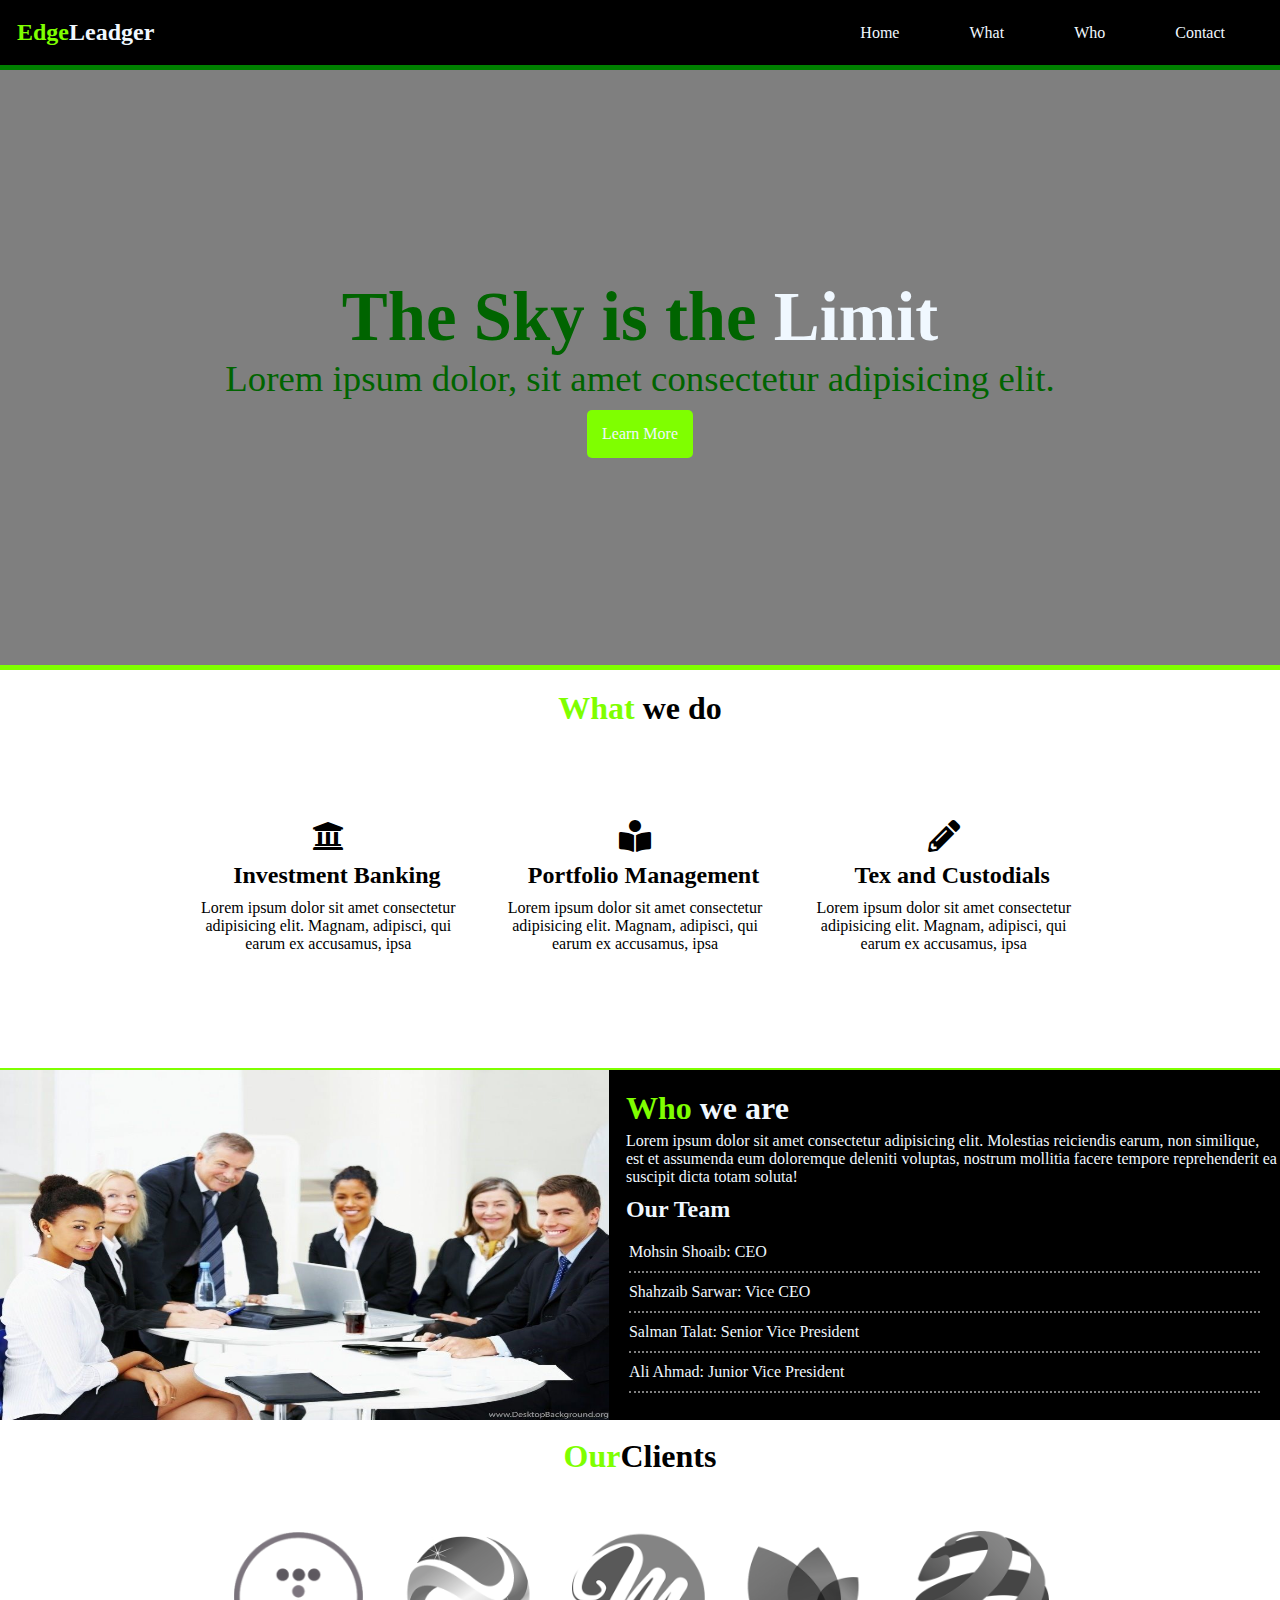
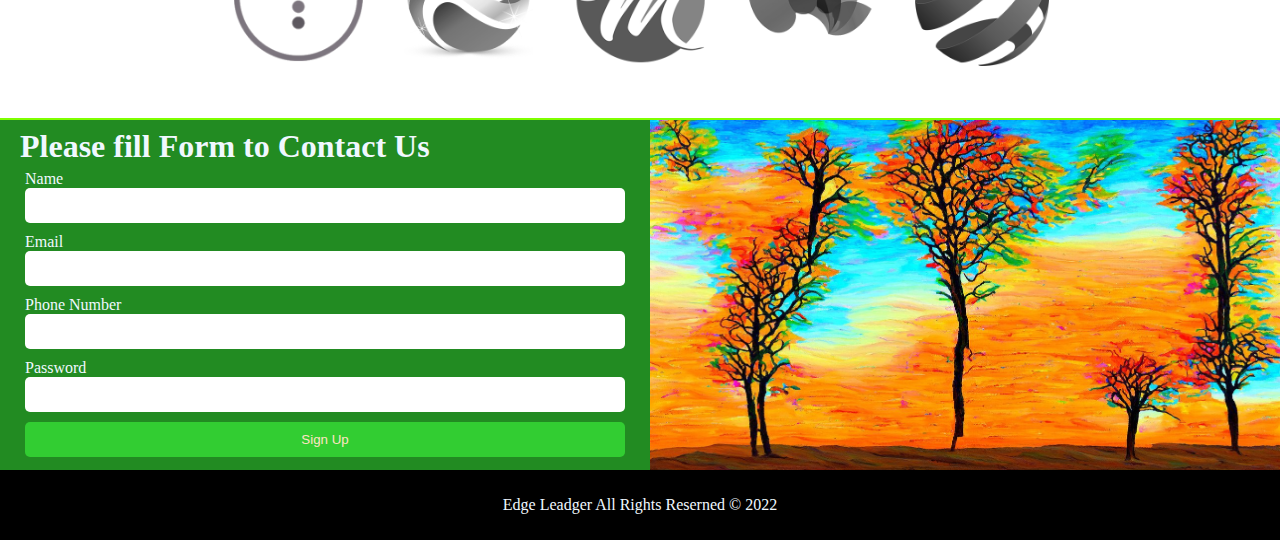
<file: Flexbox/index.html>
<!DOCTYPE html>
<html lang="en">
<head>
    <meta charset="UTF-8">
    <meta http-equiv="X-UA-Compatible" content="IE=edge">
    <meta name="viewport" content="width=device-width, initial-scale=1.0">
    <title>Document</title>
    <link rel="stylesheet" href="https://pro.fontawesome.com/releases/v5.10.0/css/all.css">
    <link rel="stylesheet" href="./CSS/style.css">

</head>
<body>
    <!-- Header -->
    <nav class="navigation">
        <h2><span class="span1">Edge</span>Leadger</h2>
        <ul class="items">
            <li><a href="#">Home</a></li>
            <li><a href="#">What</a></li>
            <li><a href="#">Who</a></li>
            <li><a href="#">Contact</a></li>
        </ul>
    </nav>
<!-- Section 1 -->
    <section>
        <div class="Home">
            <div class="flex1">
                <h1 class="heading1">The Sky is the <span class="span2">Limit</span></h1>
                <p class="para1">Lorem ipsum dolor, sit amet consectetur adipisicing elit.</p>
                <a class="reference1" href="#">Learn More</a>
            </div>
        </div>
    </section>
    
    <!-- Section2 -->
    <section>
        <div class="div-tag2">
            <h1><span class="span1">What</span> we do</h1>
            <div class="heading2">
                <div class="first"><i class="fas fa-university fa-2x"></i>
                    <h2>Investment Banking</h2>
                    <p>Lorem ipsum dolor sit amet consectetur adipisicing elit. Magnam, adipisci, qui earum ex accusamus, ipsa</p>
                </div>
                <div class="second"><i class="fas fa-book-reader fa-2x"></i>
                    <h2>Portfolio Management</h2>
                    <p>Lorem ipsum dolor sit amet consectetur adipisicing elit. Magnam, adipisci, qui earum ex accusamus, ipsa</p>
                </div>
                <div class="third"><i class="fas fa-pencil-alt fa-2x"></i>
                    <h2>Tex and Custodials</h2>
                    <p>Lorem ipsum dolor sit amet consectetur adipisicing elit. Magnam, adipisci, qui earum ex accusamus, ipsa</p>
                </div>
            </div>
        </div>
    </section>
    
    <!-- Section 3 -->
    <section>
        <div class="conjunction">
            <img src="./icons/6029992.jpg" alt="pic" class="pic-ture">
            <div class="heading4">
                <h1 class="span6"><span class="span1">Who</span> we are</h1>
                <p class="para2">Lorem ipsum dolor sit amet consectetur adipisicing elit. Molestias reiciendis earum, 
                non similique, est et assumenda eum doloremque deleniti voluptas, nostrum mollitia
                facere tempore reprehenderit ea suscipit dicta totam soluta!</p>
                <h2>Our Team</h2>
                <ul class="second-list">
                    <li>Mohsin Shoaib: CEO</li>
                    <li>Shahzaib Sarwar: Vice CEO</li>
                    <li>Salman Talat: Senior Vice President</li>
                    <li>Ali Ahmad: Junior Vice President</li>
                </ul>
            </div>
        </div>
    </section>
    
    <!-- Section 4 -->
    <section>
        <div class="similique">
            <h1><span class="span1">Our</span>Clients</h1>
            <div class="sapiente">
                <div class="initialization1">
                    <img src="./icons/logo1.png" alt="logo" />
                </div>
                <div class="initialization2">
                    <img src="./icons/logo2.png" alt="logo" />
                </div>
                <div class="initialization3">
                    <img src="./icons/logo3.png" alt="logo" />
                </div>
                <div class="initialization4">
                    <img src="./icons/logo4.png" alt="pic">
                </div>
                <div class="initialization5">
                    <img src="./icons/logo5.png" alt="logo" />
                </div>
            </div>
        </div>
    </section> 

    <!-- Section 5 -->
    <section class="first-sec">
        <div class="span34">
            <foam>
                <h1>Please fill Form to Contact Us</h1>
                <div class="foam-start">
                    <label for="Name">Name</label>
                    <input type="text" name="Name" class="form-blocks">
                </div>
                <div class="foam-start">
                    <label for="Email" class="snap8"> Email </label>
                    <input type="text" name="Email" class="form-blocks">
                </div>
                <div class="foam-start">
                    <label for="Phone Number">Phone Number</label>
                    <input type="number" name="Phone Number" class="form-blocks">
                </div>
                <div class="foam-start">
                    <label for="Password">Password</label>
                    <input type="number" name="Password" class="form-blocks">
                </div>
                <div class="foam-start">
                    <button type="button" class="button1">Sign Up</button>
                </div>
            </foam>
        </div>
        <img src="./icons/teaser.jpg" alt="" class="end-of-pic">
    
    </section>
    
    <!-- footer -->
    <footer>
        <div  class="div-tag8">
            <span>Edge Leadger All Rights Reserned &copy 2022</span>
        </div>
    </footer>
</body>
</html>
</file>
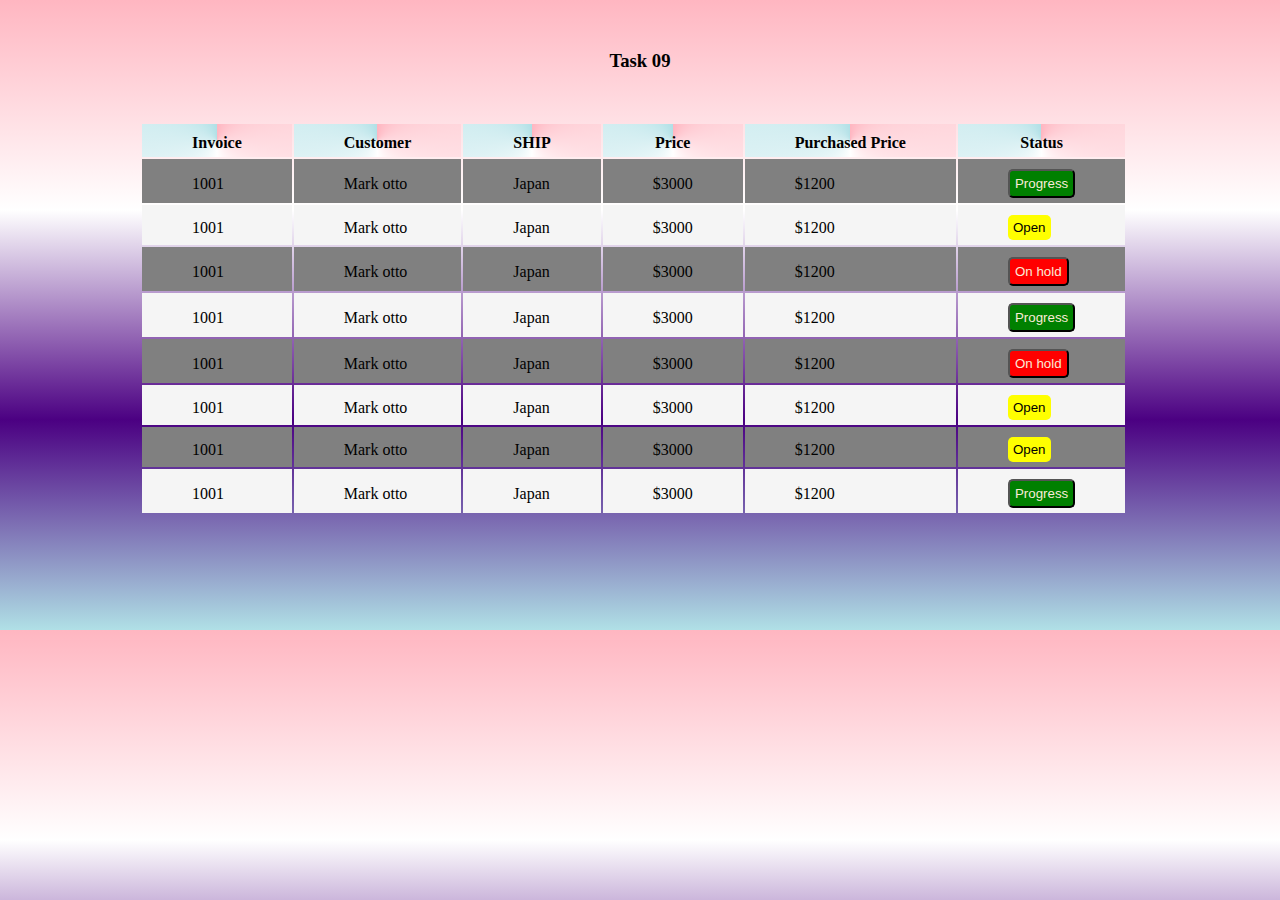
<file: Web/Task 1/index.html>
<!DOCTYPE html>
<html lang="en">
<head>
    <meta charset="UTF-8">
    <meta http-equiv="X-UA-Compatible" content="IE=edge">
    <meta name="viewport" content="width=device-width, initial-scale=1.0">
    <title>Document</title>
    <link rel="stylesheet" href="style1.css">
</head>
<body>
    <h3>Task 09</h3>
    <div class="container">
    <table  >
        
        <theader class="theader" aria-colspan="3">
            <tr class="class1">
                <th >Invoice</th>
                <th >Customer</th>
                <th >SHIP</th>
                <th >Price</th>
                <th >Purchased Price</th>
                <th >Status</th>
            </tr>
        </theader>
        <tbody>
            <tr class="class2" >
                <td>1001</td>
                <td>Mark otto</td>
                <td>Japan</td>
                <td>$3000</td>
                <td>$1200</td>
                <td><button class="progress">Progress</button></td>
            </tr>
            <tr class="class1">
                <td>1001</td>
                <td>Mark otto</td>
                <td>Japan</td>
                <td>$3000</td>
                <td>$1200</td>
                <td><button class="open">Open</button></td>
            </tr>
            <tr class="class2">
                <td>1001</td>
                <td>Mark otto</td>
                <td>Japan</td>
                <td>$3000</td>
                <td>$1200</td>
                <td><button class="onhold">On hold</button></td>
            </tr>
            <tr class="class1">
                <td>1001</td>
                <td>Mark otto</td>
                <td>Japan</td>
                <td>$3000</td>
                <td>$1200</td>
                <td><button class="progress">Progress</button></td>
            </tr>
            <tr class="class2">
                <td>1001</td>
                <td>Mark otto</td>
                <td>Japan</td>
                <td>$3000</td>
                <td>$1200</td>
                <td><button  class="onhold">On hold</button></td>
            </tr>
            <tr class="class1">
                <td>1001</td>
                <td>Mark otto</td>
                <td>Japan</td>
                <td>$3000</td>
                <td>$1200</td>
                <td><button class="open">Open</button></td>
            </tr>
            <tr class="class2">
                <td>1001</td>
                <td>Mark otto</td>
                <td>Japan</td>
                <td>$3000</td>
                <td>$1200</td>
                <td><button class="open">Open</button></td></div>
            </tr>
            <tr class="class1">
                <td>1001</td>
                <td>Mark otto</td>
                <td>Japan</td>
                <td>$3000</td>
                <td>$1200</td>
                <td><button class="progress">Progress</button></td>
            </tr>
        </tbody>
 
    </table>
</div>
</body>
</html>
</file>
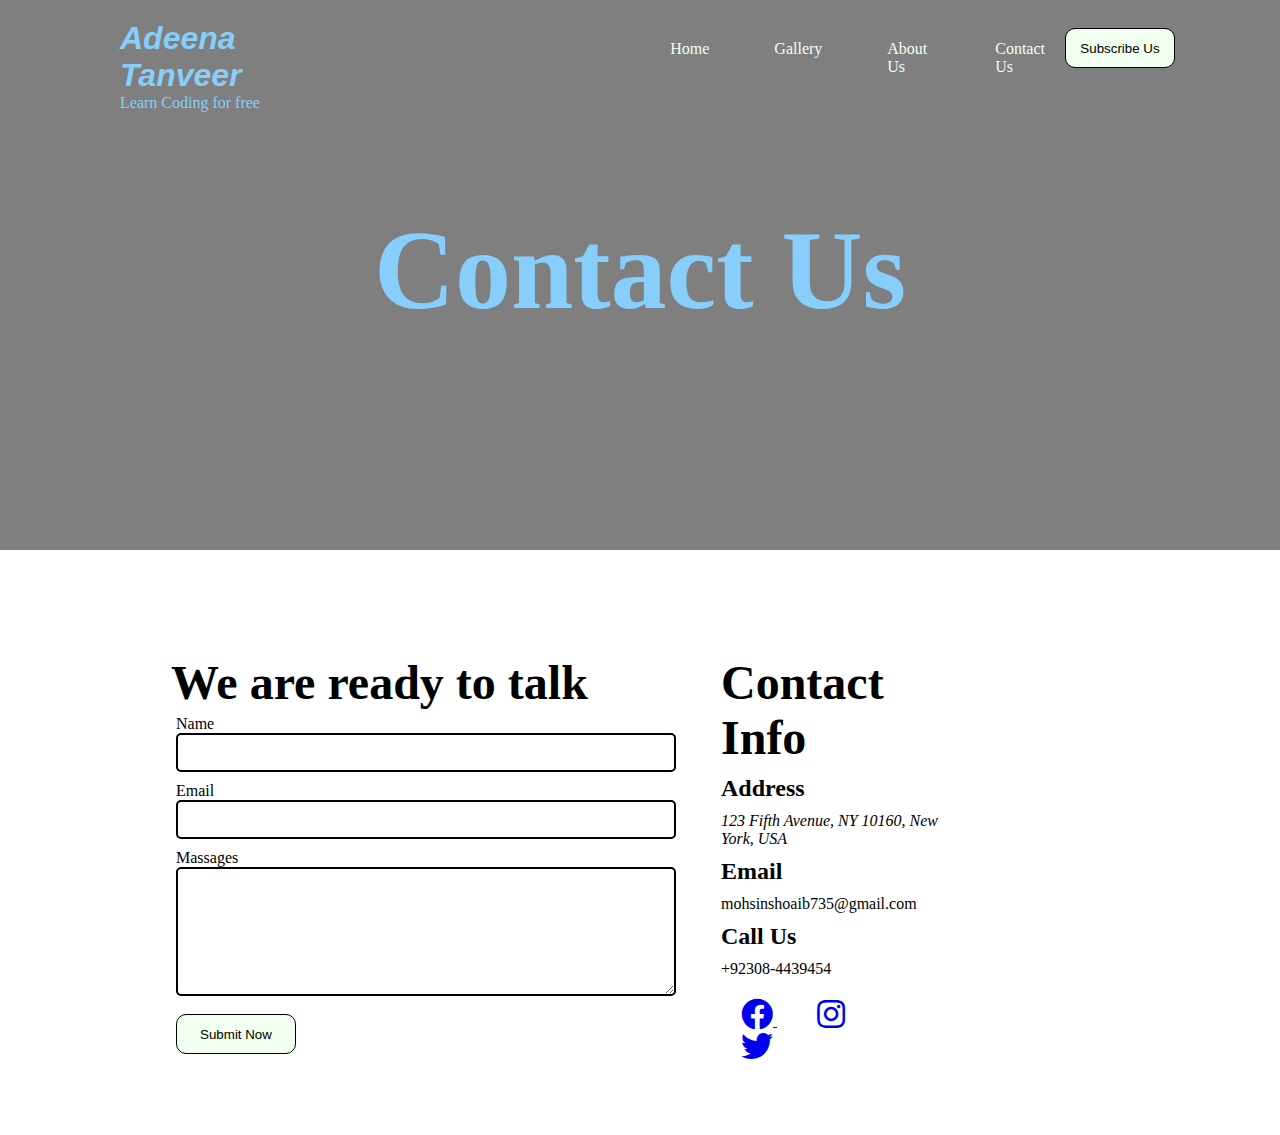
<file: Flexbox/contact.html>
<!DOCTYPE html>
<html lang="en">
<head>
    <meta charset="UTF-8">
    <meta http-equiv="X-UA-Compatible" content="IE=edge">
    <meta name="viewport" content="width=device-width, initial-scale=1.0">
    <title>Document</title>
    <link rel="stylesheet" href="./CSS/contact.css">
    <link rel="stylesheet" href="https://pro.fontawesome.com/releases/v5.10.0/css/all.css">
</head>
<body>
    <!-- Header -->
    <div class="html">
        <div class="top">
            <header>
                <nav class="header">
                    <div class="container2">
                        <h1 class="head1">Adeena Tanveer</h1>
                        <p>Learn Coding for free</p>
                    </div>
                    <ul>
                        <li><a href="site.html">Home</a></li>
                        <li><a href="page.html">Gallery</a></li>
                        <li><a href="site.html">About Us</a></li>
                        <li><a href="#">Contact Us</a></li>
                    </ul>
                    <button type="button" class="button1">Subscribe Us</button>
                </nav>
            </header>

            <!-- Section1 -->
            <section>
                <div class="head2">
                    <h1>Contact Us</h1>
                </div>
            </section>
        </div>
    </div>
    <!-- Section2 -->
    <div class="reader">
        <foam>
            <div class="writer">
                <h1>We are ready to talk</h1>
                <div class="foam-start">
                    <label for="Name">Name</label>
                    <input type="text" name="Name" class="form-blocks">
                </div>
                <div class="foam-start">
                    <label for="Email"> Email </label>
                    <input type="text" name="Email" class="form-blocks">
                </div>
                <div class="foam-start">
                    <label for="Massages">Massages</label>
                    <textarea name="message" class="form-blocks" rows="7" cols="50" ></textarea>
                </div>
                <div class="foam-start">
                    <button type="button" class="button1">Submit Now </button>
                </div>
            </div>
        </foam> 
        <div class="reader2">
            <h1>Contact Info</h1>
            <h2>Address</h2>
            <address> 123 Fifth Avenue, NY 10160, New York, USA</address>
            <h2>Email</h2>
            <p>mohsinshoaib735@gmail.com</p>
            <h2>Call Us</h2>
            <p class="para">+92308-4439454</p>
            
            <a href="https://facebook.com" class="nav-link d-inline">
                <i class="fab fa-facebook fa-2x"></i>
            </a>
            <a href="https://instagram.com" class="nav-link d-inline">
                <i class="fab fa-instagram fa-2x"></i>
            </a>
            <a href="https://twitter.com" class="nav-link d-inline">
                <i class="fab fa-twitter fa-2x"></i>
            </a>
        </div>
    </div>
</body>
</html>
</file>
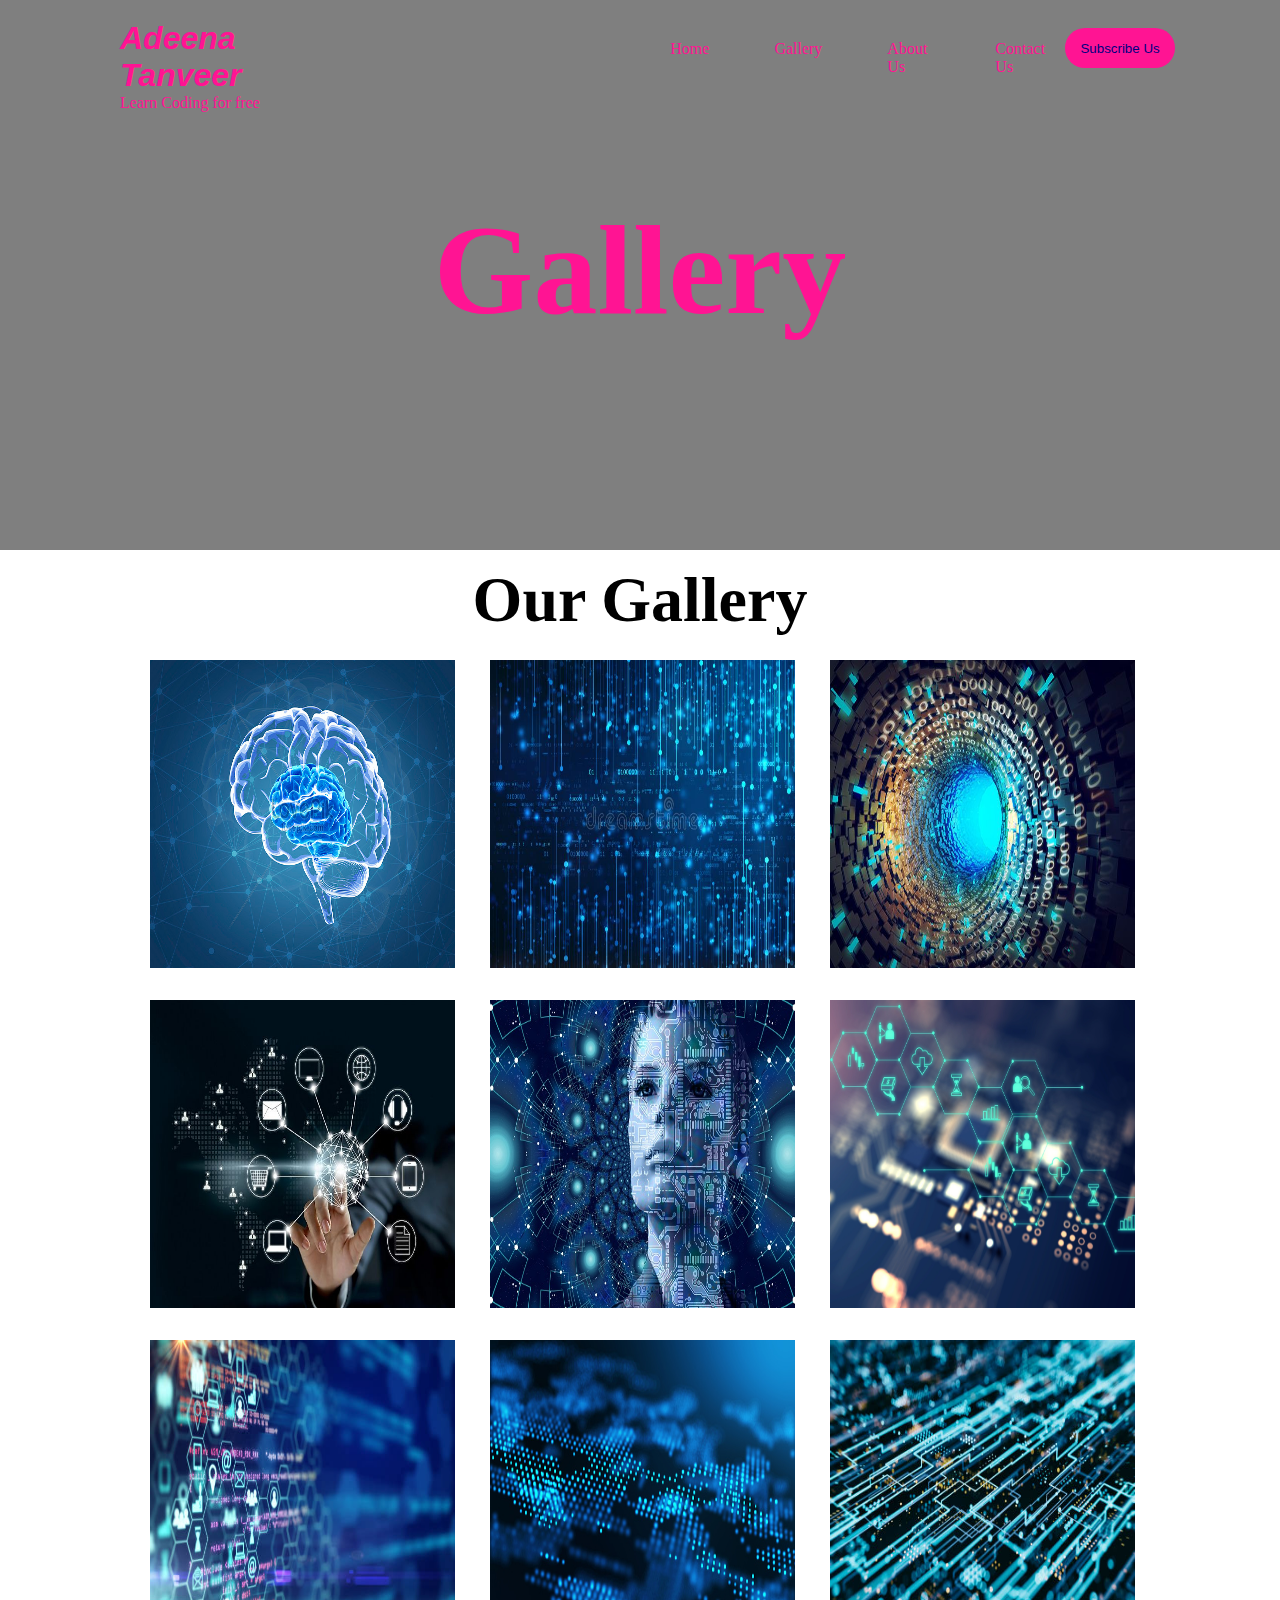
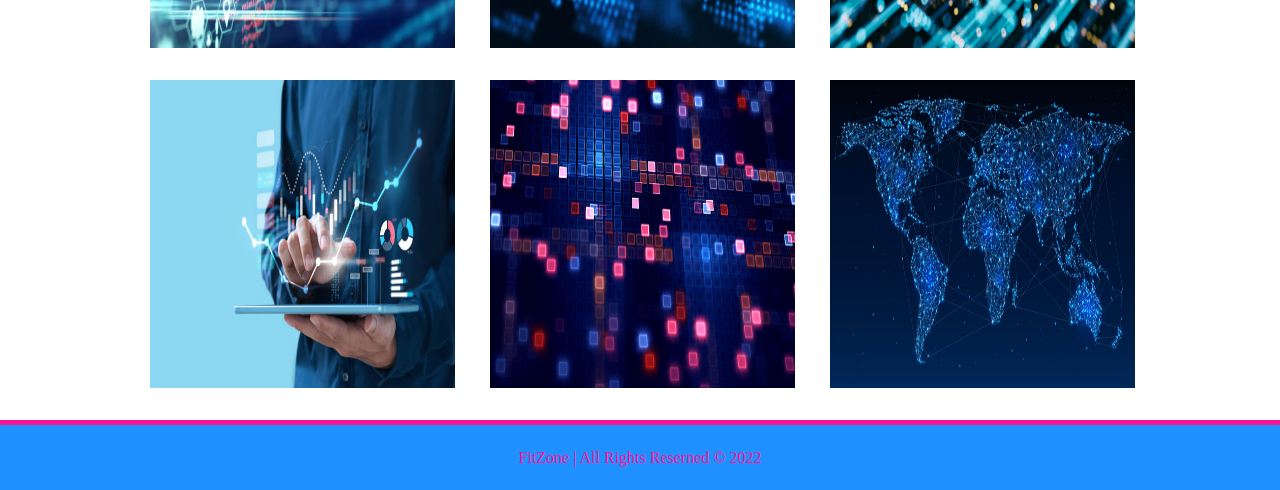
<file: Flexbox/page.html>
<!DOCTYPE html>
<html lang="en">
<head>
    <meta charset="UTF-8">
    <meta http-equiv="X-UA-Compatible" content="IE=edge">
    <meta name="viewport" content="width=device-width, initial-scale=1.0">
    <title>Document</title>
    <link rel="stylesheet" href="CSS/page.css">
</head>
<body>
    <div class="html">
        <div class="top">
            <header>
                <nav class="header">
                    <div class="container2">
                        <h1 class="head1">Adeena Tanveer</h1>
                        <p>Learn Coding for free</p>
                    </div>
                    <ul>
                        <li><a href="site.html">Home</a></li>
                        <li><a href="#">Gallery</a></li>
                        <li><a href="site.html">About Us</a></li>
                        <li><a href="contact.html">Contact Us</a></li>
                    </ul>
                    <button type="button" class="button1">Subscribe Us</button>
                </nav>
            </header>
            <section>
                <div class="head2">
                    <h1>Gallery</h1>
                </div>
            </section>
        </div>
    </div> 
    
    <section>
        <div class="head">
            <h1>Our Gallery</h1>
        </div>
        <div class="image1">   
            <img  class="span1" src="./icons/0594.jpg_wh860.jpg" alt="">
            <img class="span1" src="./icons/binary-code-background-digital-abstract-technology-cyber-122478205.jpg" alt="">
            <img class="span1" src="./icons/Codes-Spiral-Drain.jpg.optimal.jpg" alt="">
        </div>
        <div class="image1">
            <img  class="span1" src="./icons/digital-revolution.jpg" alt="">
            <img  class="span1" src="./icons/Digital-woman-cropped_tcm18-38773.jpg" alt="">
            <img  class="span1" src="./icons/DoTE8mgwUuSHsklvju8jCChWbbsD5bmXiGfQ2nCuyYw.jpeg" alt="">
        </div>   
        <div class="image1">
            <img  class="span1" src="./icons/innovation-and-science-concept-picture-id1177116437" alt="">
            <img  class="span1" src="./icons/istockphoto-1204127705-170667a.jpg" alt="">
            <img  class="span1" src="./icons/istockphoto-1212064060-612x612.jpg" alt="">
        </div>    
        <div class="image1">
            <img  class="span1" src="./icons/istockphoto-1311598658-612x612.jpg" alt="">
            <img  class="span1" src="./icons/istockphoto-1394062991-170667a.jpg" alt="">
            <img  class="span1" src="./icons/thumbnail-56461.jpg" alt="">
        </div>
    </section>
    
    <footer>
        <div  class="div-tag8">
            <span>FitZone | All Rights Reserned &copy 2022</span>
        </div>
    </footer>
    
</body>
</html>
</file>
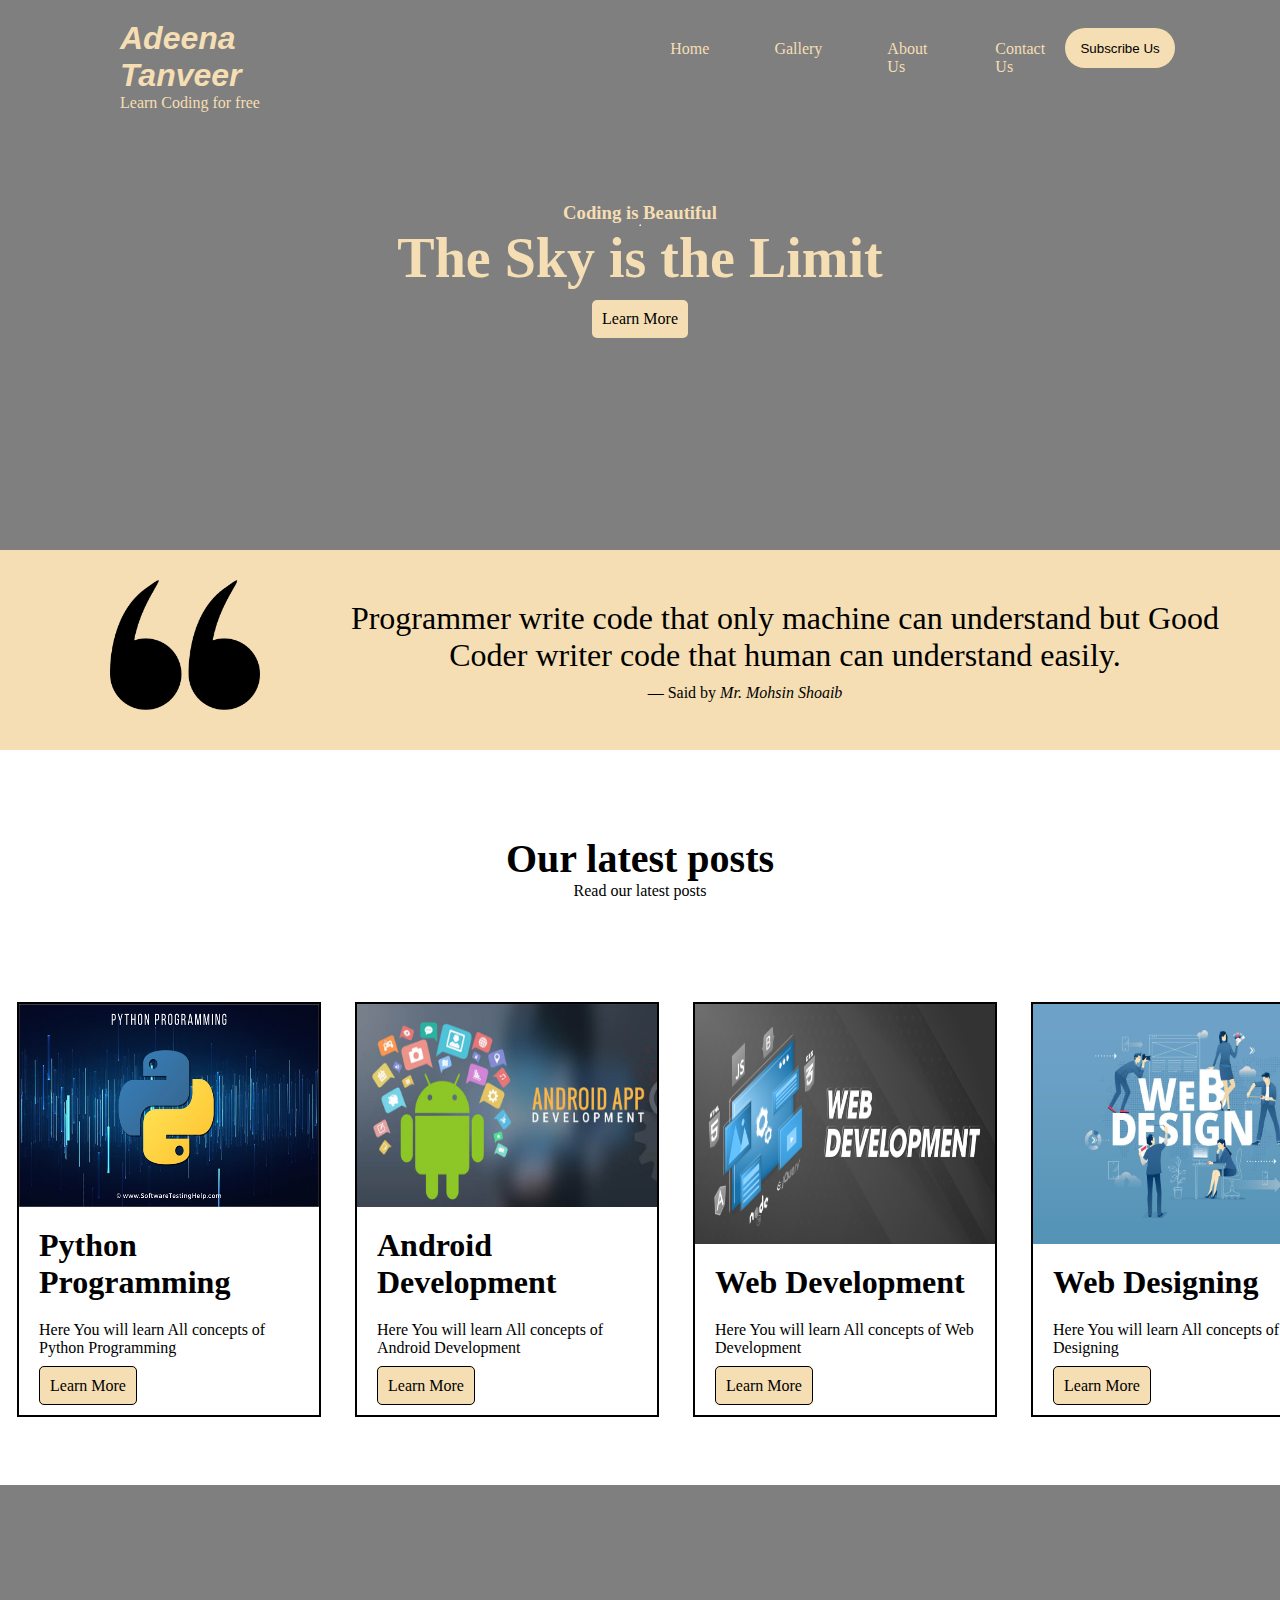
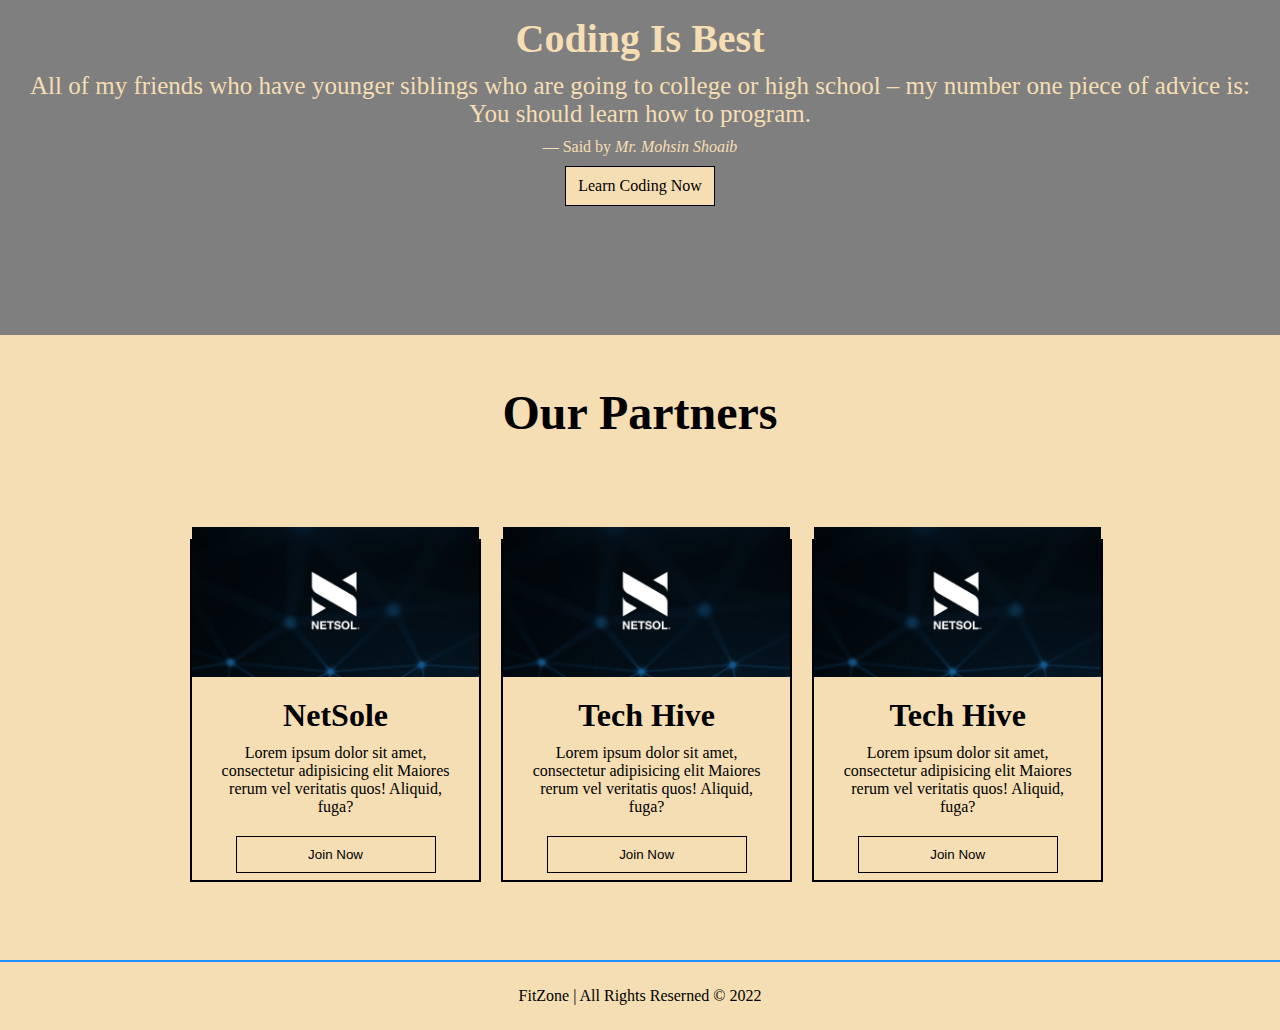
<file: Flexbox/site.html>
<!DOCTYPE html>
<html lang="en">
<head>
    <meta charset="UTF-8">
    <meta http-equiv="X-UA-Compatible" content="IE=edge">
    <meta name="viewport" content="width=device-width, initial-scale=1.0">
    <title>Document</title>
    <link rel="stylesheet" href="https://www.flaticon.com/free-icons/quote" >
    <link rel="stylesheet" href="./CSS/site.css">
</head>
<body>
    <div class="html">
        <div class="top">
            <header>
                <nav class="header">
                    <div class="container2">
                        <h1 class="head1">Adeena Tanveer</h1>
                        <p>Learn Coding for free</p>
                    </div>
                    <ul>
                        <li><a href="#">Home</a></li>
                        <li><a href="page.html">Gallery</a></li>
                        <li><a href="site.html">About Us</a></li>
                        <li><a href="contact.html">Contact Us</a></li>
                    </ul>
                    <button type="button" class="button1">Subscribe Us</button>
                </nav>
            </header>
            <section>
                <div class="head2">
                    <h3>Coding is Beautiful</h3><hr>
                    <h1>The Sky is the Limit</h1>
                    <a href="#">Learn More</a>
                </div>
            </section>
        </div>
    </div> 
    
    <section>
        <div class="quotation">
            <img src="./icons/left-quotes-sign.png" alt="">
            <div class="extra-div">
                <blockquote>Programmer write code that only machine can understand but Good Coder writer code that human can understand easily.</blockquote>
                <p> Said by <span class="ita">Mr. Mohsin Shoaib</span> </p>
            </div>
        </div>
    </section>
    <section>
        <div class="posts">
            <h1>Our latest posts</h1>
            <p>Read our latest posts</p>
        </div>
        <div class="row">
            <div class="post1">
                <img src="./icons/Python-Programming.png" alt="">
                <div class="content">
                    <h1>Python Programming</h1>
                    <p>Here You will learn All concepts of Python Programming</p>
                    <a href="#">Learn More</a>
                </div>
            </div>
            <div class="post1">
                <img src="icons/Android-app-development.jpg" alt="">
                <div class="content">
                    <h1>Android Development</h1>
                    <p>Here You will learn All concepts of Android Development</p>
                    <a href="#">Learn More</a>
                </div>
            </div>
            <div class="post1">
                <img src="./icons/web-development-image.png" alt="">
                <div class="content">
                    <h1>Web Development</h1>
                    <p>Here You will learn All concepts of Web Development</p>
                    <a href="#">Learn More</a>
                </div>
            </div>
            <div class="post1">
                <img src="./icons/web-design-hero-banner-cover-.jpg" alt="">
                <div class="content">
                    <h1>Web Designing</h1>
                    <p>Here You will learn All concepts of Web Designing </p>
                    <a href="#">Learn More</a>
                </div>
            </div>
        </div>
    </section>
    
    <section>
        <div class="span1">
            <div class="top">
                <div class="end">
                    <div class="initial">
                        <h1>Coding Is Best</h1>
                        <blockquote>All of my friends who have younger siblings who are going
                        to college or high school – my number one piece of advice is:
                        You should learn how to program.</blockquote>
                        <p>Said by <span class="ita">Mr. Mohsin Shoaib</span> </p>
                        <a href="#">Learn Coding Now </a>
                    </div>
                </div>
                <div class="navigation">
                    <h1>Our Partners</h1>
                </div>
                <div class="container5">
                    <div class="content2">
                        <img src="./icons/social_image_resized.jpg" alt="">
                        <div class="part"> 
                            <h1>NetSole</h1>
                            <p>Lorem ipsum dolor sit amet, consectetur adipisicing elit
                            Maiores rerum vel veritatis quos! Aliquid, fuga? </p>
                            <button type="button" class="button2">Join Now</button></div>
                        </div>
                        <div class="content2">
                            <img src="./icons/social_image_resized.jpg" alt="">
                            <div class="part">
                                <h1>Tech Hive</h1>
                                <p> Lorem ipsum dolor sit amet, consectetur adipisicing elit
                                Maiores rerum vel veritatis quos! Aliquid, fuga?</p>
                                <button type="button" class="button2">Join Now</button></div>
                            </div>
                            <div class="content2">
                                <img src="./icons/social_image_resized.jpg" alt="">
                                <div class="part">
                                    <h1>Tech Hive</h1>
                                    <p>Lorem ipsum dolor sit amet, consectetur adipisicing elit
                                    Maiores rerum vel veritatis quos! Aliquid, fuga? </p>
                                    <button type="button" class="button2">Join Now</button></div>
                                </div>
                            </div>
                        </div>
                    </div> 
                </div>
            </div>
        </div>
    </section>

    <footer>
        <div  class="div-tag8">
            <span>FitZone | All Rights Reserned &copy 2022</span>
        </div>
    </footer>
    

    
    
</body>
</html>
</file>
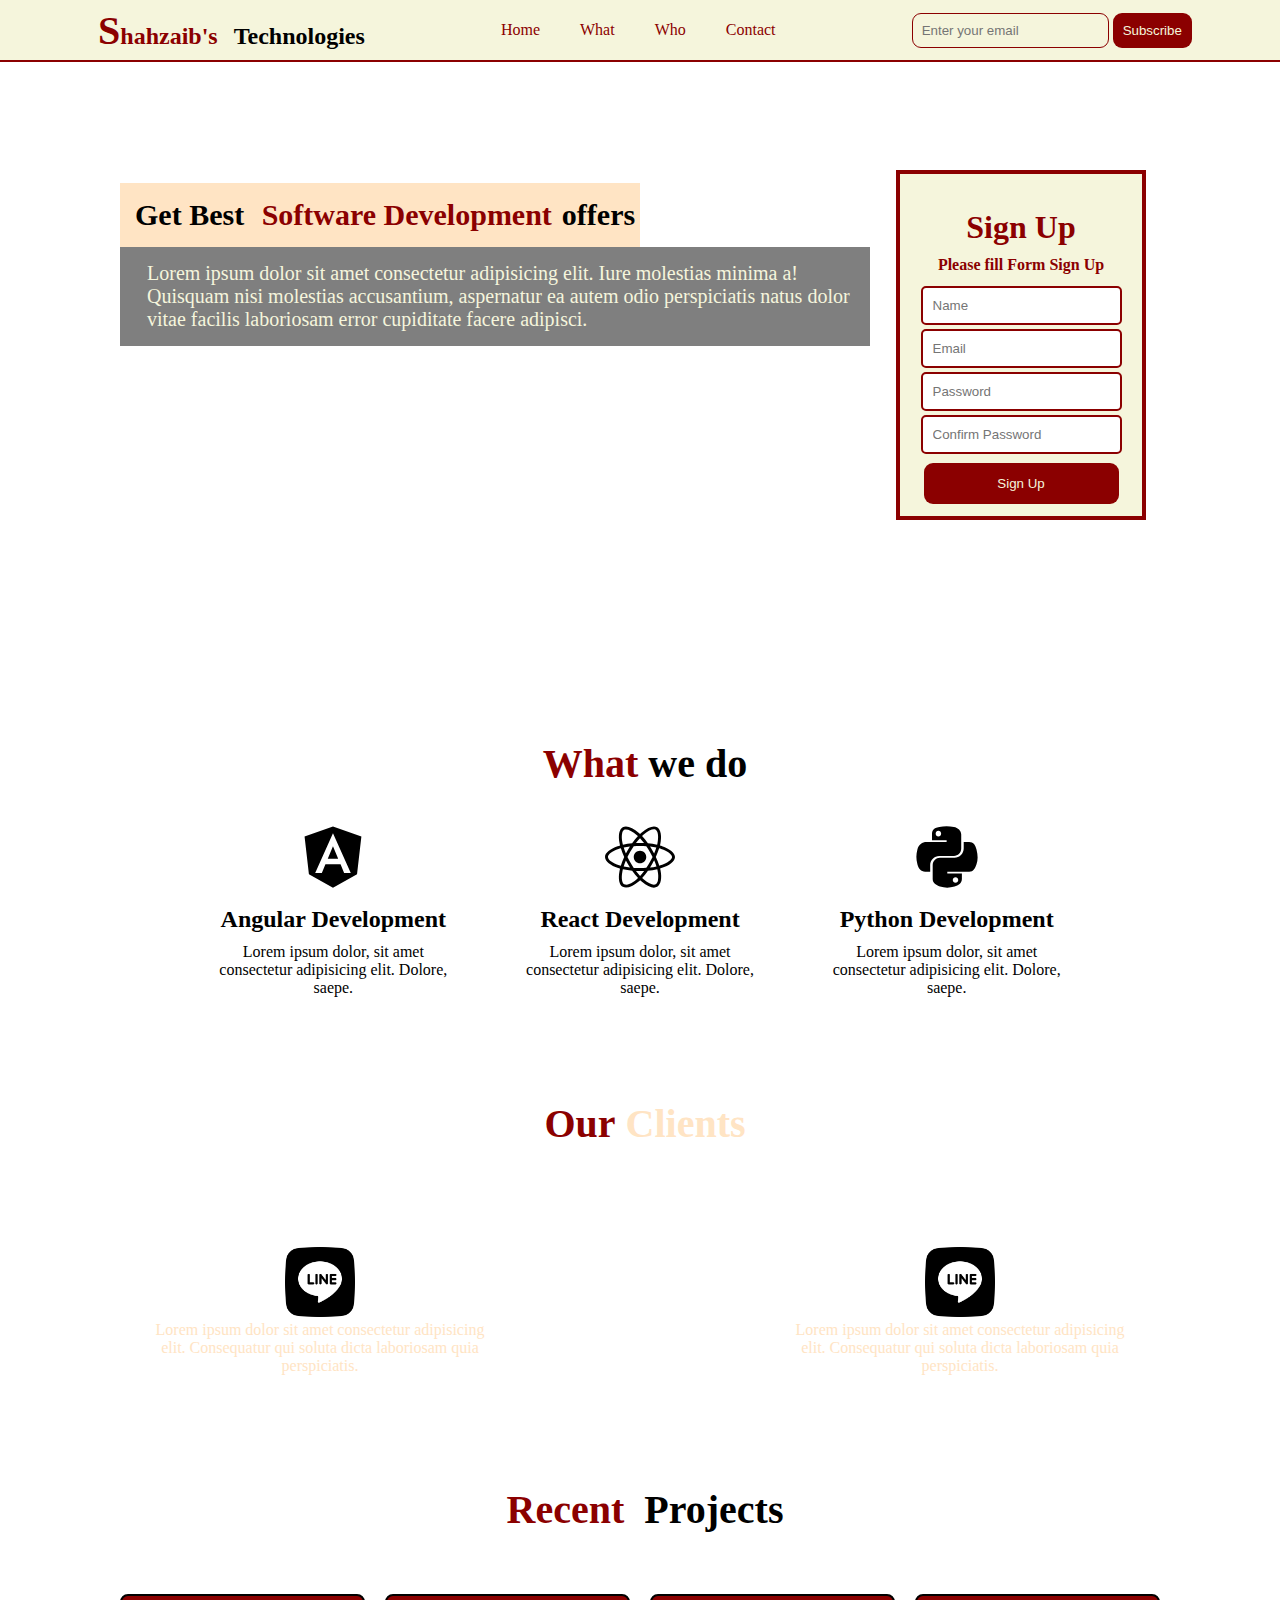
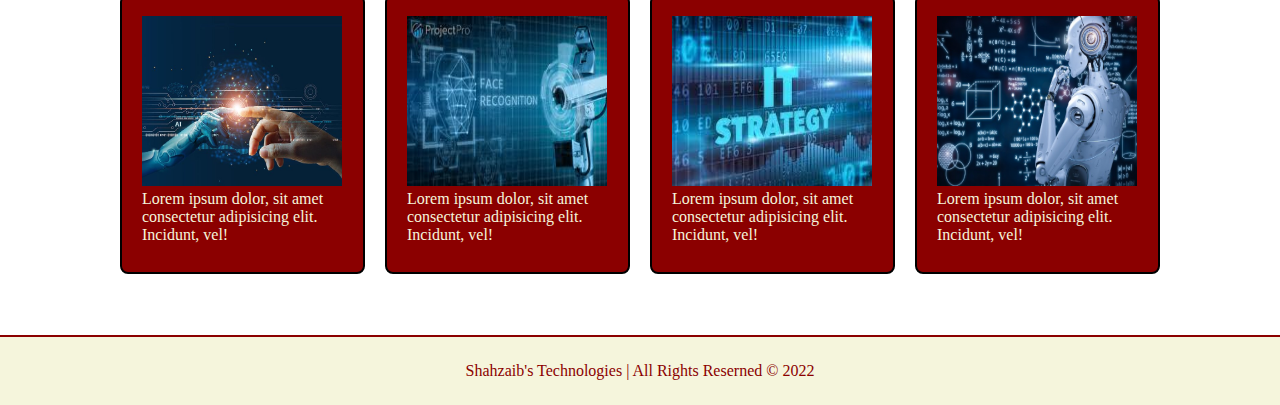
<file: Flexbox/text.html>
<!DOCTYPE html>
<html lang="en">
<head>
    <meta charset="UTF-8">
    <meta http-equiv="X-UA-Compatible" content="IE=edge">
    <meta name="viewport" content="width=device-width, initial-scale=1.0">
    <title>Document</title>
    <link rel="stylesheet" href="./CSS/main.css">
   
</head>
<body>
    <header>
        <nav class="navigation">
            <h2 class="large-heading"><span class="span1">Shahzaib's </span>  Technologies </h2>
            <ul class="items">
                <li><a href="#">Home</a></li>
                <li><a href="#">What</a></li>
                <li><a href="#">Who</a></li>
                <li><a href="#">Contact</a></li>
            </ul>
            <div class="email-btn">
                <input type="text" class="form-control" placeholder="Enter your email">
                <button type="submit"> Subscribe </button>
            </div>
        </nav>
    </header>
<!-- Section 1 -->
    <section>
        <div class="navigation2">
            <div class="navigation3">
                <h1 class="heading1">Get Best <span class="span1">Software Development</span>offers</h1>
                <p class="para1">Lorem ipsum dolor sit amet consectetur adipisicing elit.
                Iure molestias minima a! Quisquam nisi molestias accusantium,
                aspernatur ea autem odio perspiciatis natus dolor vitae
                facilis laboriosam error cupiditate facere adipisci.</p>
            </div>
            <div class="navigation4">
                <foam>
                    <h1 class="span1">Sign Up</h1>
                    <h4 class="span2"> Please fill Form Sign Up<h4>
                    <div class="foam-start">
                        <input type="text" name="Name" class="formulation" placeholder="Name">
                    </div>
                    <div class="foam-start">
                        <input type="text" name="Email" class="formulation" placeholder="Email ">
                    </div>
                    <div class="foam-start">
                        <input type="number" name="Password" class="formulation" placeholder="Password">
                    </div>
                    <div class="foam-start">
                        <input type="number" class="formulation" placeholder="Confirm Password">
                    </div>
                    <div class="foam-start">
                        <button type="button" class="button1">Sign Up</button>
                    </div>
                </foam>
            </div>
        </div>
    </section>
    <section>
        <div class="navigation5">
            <h1><span  class="span1"> What</span>we do</h1>
            <div class="device-width">
                <div class="angular">
                    <img src="./icons/angular-brands.svg" alt="">
                    <h2>Angular Development</h2>
                     <p>Lorem ipsum dolor, sit amet consectetur adipisicing elit. Dolore, saepe.</p>
                </div>
                <div class="angular">
                    <img src="./icons/react-brands.svg" alt="">
                    <h2>React Development</h2>
                    <p>Lorem ipsum dolor, sit amet consectetur adipisicing elit. Dolore, saepe.</p>
                </div>
                <div class="angular">
                    <img src="./icons/python-brands.svg" alt="">
                    <h2>Python Development</h2>
                    <p>Lorem ipsum dolor, sit amet consectetur adipisicing elit. Dolore, saepe.</p>
                </div>
            </div>
        </div>
    </section>

    <section>
        <div class="portion1">
            <h1><span class="span1"> Our</span>Clients</h1>
            <div class="portion2">
                <div class="para7">
                    <img src="./icons/line.png" alt="">
                    <p>Lorem ipsum dolor sit amet consectetur adipisicing elit.
                    Consequatur qui soluta dicta laboriosam quia perspiciatis.</p>
                </div>
                <div class="para7">
                    <img src="./icons/line.png" alt="">
                    <p>Lorem ipsum dolor sit amet consectetur adipisicing elit.
                    Consequatur qui soluta dicta laboriosam quia perspiciatis.</p>
                </div>
            </div>
        </div>
    </section>
    <section>  
        <div class="projects">
            <h1><span class="span1">Recent</span> Projects</h1>
            <div class="tagg">
            <div class="pac1">
                <img src="./icons/50337_top-trends-to-profit-from-in-2022-digital-disruption__w660__.jpg" alt="">
                <p>Lorem ipsum dolor, sit amet consectetur adipisicing elit. Incidunt, vel!</p>
            </div>
            <div class="pac1">
                <img src="./icons/images.jfif" alt="">
                <p>Lorem ipsum dolor, sit amet consectetur adipisicing elit. Incidunt, vel!</p>
            </div>
            <div class="pac1">
                <img src="./icons/iop[klk.jfif" alt="">
                <p>Lorem ipsum dolor, sit amet consectetur adipisicing elit. Incidunt, vel!</p>
            </div>
            <div class="pac1">
                <img src="./icons/Technology-Projects-you-can-do-in-2020-sentient-robot-thinking.jpg" alt="">
                <p>Lorem ipsum dolor, sit amet consectetur adipisicing elit. Incidunt, vel!</p>
            </div>
        </div>
    </section>
    
    <footer>
            <div  class="div-tag8">
                <p>Shahzaib's Technologies | All Rights Reserned &copy 2022</p>
            </div>
    </footer>
            
</body>
</html>
</file>
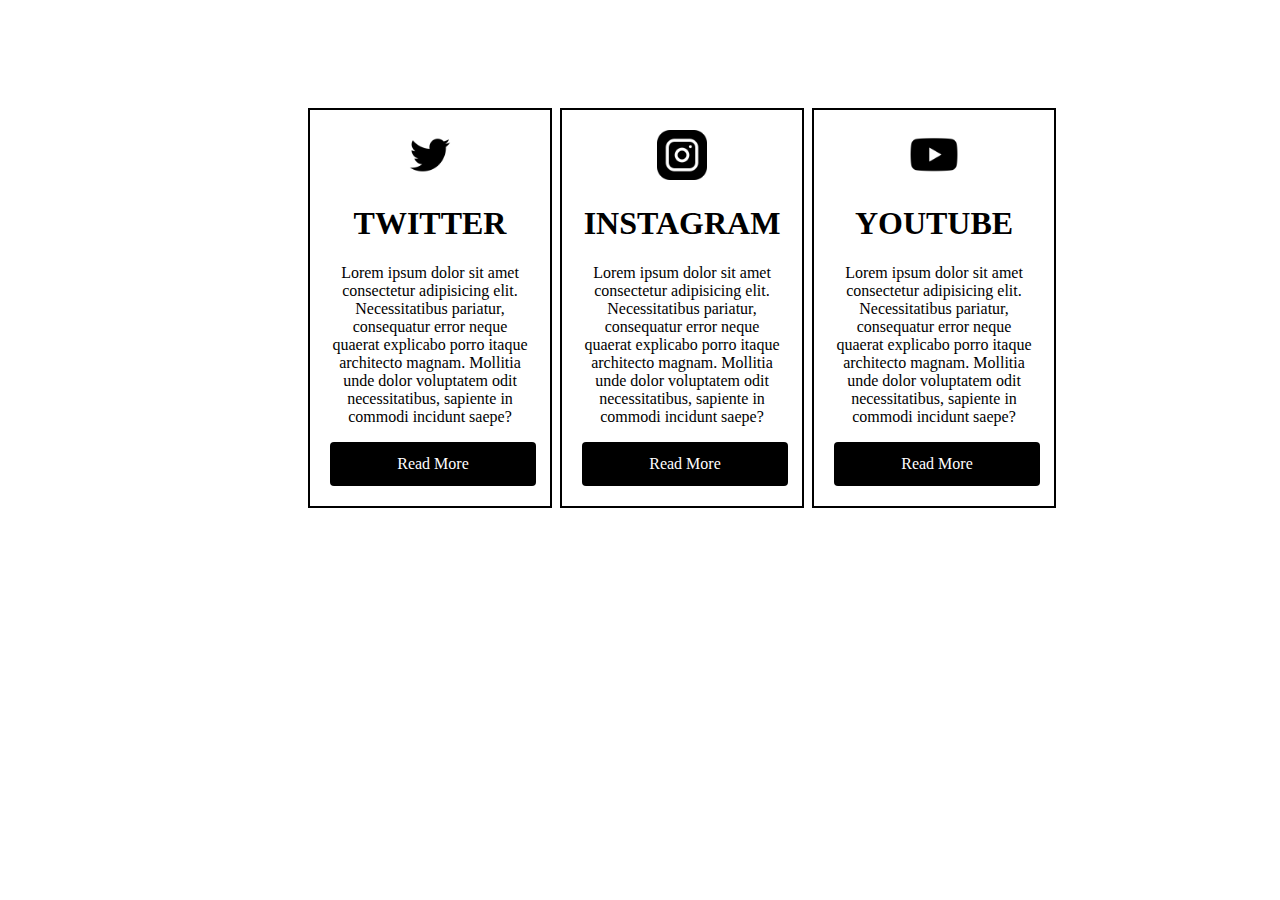
<file: Web/Task 3/text.html>
<!DOCTYPE html>
<html lang="en">
<head>
    <meta charset="UTF-8">
    <meta http-equiv="X-UA-Compatible" content="IE=edge">
    <meta name="viewport" content="width=device-width, initial-scale=1.0">
    <title>Document</title>
    <link rel="stylesheet" href="style3.css">
</head>
<body>
    
    <div class="container1">
        <img src="twitter.png" alt="icon">
        <h1>TWITTER</h1>
        <p>Lorem ipsum dolor sit amet consectetur adipisicing elit.
            Necessitatibus pariatur, consequatur error neque quaerat
            explicabo porro itaque architecto magnam. Mollitia unde dolor
            voluptatem odit necessitatibus, sapiente in commodi incidunt saepe?
        </p>
        <a href="www.google.com" class="a1">Read More </a>
    </div>


    <div class="container2">
        <img src="instagram.png" alt="icon">
        <h1>INSTAGRAM</h1>
        <p>Lorem ipsum dolor sit amet consectetur adipisicing elit.
            Necessitatibus pariatur, consequatur error neque quaerat
            explicabo porro itaque architecto magnam. Mollitia unde dolor
            voluptatem odit necessitatibus, sapiente in commodi incidunt saepe?
        </p>
        <a href="www.google.com"  class="a2">Read More </a>
    </div>


    <div class="container3">
        <img src="youtube.png" alt="icon">
        <h1>YOUTUBE</h1>
        <p>Lorem ipsum dolor sit amet consectetur adipisicing elit.
            Necessitatibus pariatur, consequatur error neque quaerat
            explicabo porro itaque architecto magnam. Mollitia unde dolor
            voluptatem odit necessitatibus, sapiente in commodi incidunt saepe?
        </p>
        <a href="www.google.com"  class="a3">Read More </a>
    </div>


</body>
</html>
</file>
<file: Flexbox/CSS/style.css>
*{
    margin: 0;
    padding: 0;
    box-sizing: border-box;
}
/* Hedaer */
.navigation{
    display: flex;
    flex-direction: row;
    justify-content: space-between;
    height: 70px;
    border-bottom: 5px solid green;
    align-items: center;
    background-color: black;
    color: aliceblue;
}
.span1{
    color: chartreuse;
}
.items{
    display: flex;
    flex-direction: row;
    text-decoration: none;
    list-style: none;
    padding-left: 20px;
    padding-right: 20px;
}    

ul li {
   
    margin: 0 20px;
}
a{
   
    padding: 15px;
    text-decoration: none;
    color: aliceblue;
}


a:hover{
    
    background-color: chartreuse ;
    padding: 15px;
    border-radius: 5px;
}

/* Section 1 */
.Home{
    height: 600px;
    background-color: rgba(0, 0, 0, 0.5);
}
.flex1{
    background: url('https://images.unsplash.com/photo-1530686577637-0ccce382b327?ixlib=rb-1.2.1&ixid=MnwxMjA3fDB8MHxzZWFyY2h8Mnx8YnVpbGRpbmclMjBhdCUyMG5pZ2h0fGVufDB8fDB8fA%3D%3D&w=1000&q=80') ;
    display: flex;
    flex-direction: column;
    justify-content: center;
    align-items: center;
    height: 600px;
    border-bottom: 5px solid  chartreuse;
    background-size: cover;
    color: darkgreen;
   
   
}


.flex1 a{
    background-color: chartreuse;
    border-radius: 5px;
    margin-top: 10px;
}
.flex1 a:hover{
    background-color: darkolivegreen;

}

.heading1{
    font-size: 4.3rem;
}
.span2{
    color: aliceblue;
}
.para1{
    font-size: 2.3rem;
}

/* Section 2 */

.div-tag2{
    
    height: 400px;
    display: flex;
    flex-direction: column;
   
    padding-top: 20px;
    padding-bottom: 20px;
    align-items: center;
    border-bottom: 2px solid  chartreuse;

}

.heading2{
    display: flex;
    flex-direction: row;
    justify-content: center;
    align-items: center;
    padding-top: 20px;
    height: 300px;

}


.first{
    display: flex;
    flex-direction: column;
    margin-left: 200px;
height: 135px;
    text-align: center;

}
.second{
    display: flex;
    flex-direction: column;
    margin-right: 52px;
    margin-left: 50px;
    text-align: center;
    height: 135px;
}
.third{
    display: flex;
    flex-direction: column;
    margin-right: 208px;
    text-align: center;
    height: 135px;

} 

/* Section 3 */

.conjunction{
    display: flex;
}
.pic-ture{
    width:105vw;
    height: 350px;
}

.heading4{
    display: flex;
    flex-direction: column;
    background-color: black;
    color: aliceblue;
}
.span6{
    padding-top: 20px;
    padding-left: 17px;
    padding-bottom: 5px;
}
.para2{
    padding-left: 17px;
}
.second-list li{
    list-style:  none;
    padding: 10px;
    padding-left: 0px;
    border-bottom: 2px dotted gray;
}
h2{
    padding-top: 10px;
    padding-bottom: 10px;
    padding-left: 17px;
}

/* Section 4 */
.similique{
    display: flex;
    flex-direction: column;
    height: 300px;
    align-items: center;
    justify-content: space-around;
    border-bottom: 2px solid  chartreuse;
    
}
.sapiente{
display: flex;
flex-direction: row;
justify-content: space-around;
height: 189px;



}
.initialization1{
    display: flex;
    width: 171px;
    height: 171px;
    padding: 20px;
    
}
.initialization2{
    display: flex;
    width: 168px;
    height: 170px;
    padding: 20px;
}
.initialization3{
    
    display: flex;
    width: 173px;
    height: 174px;
    padding: 20px;
}
.initialization4{
    display: flex;
    width:170px;
    height: 170px;
    padding: 20px;
}
.initialization5{
    display: flex;
    width:173px;
    height: 175px;
    padding: 20px;
}

/* section 5 */

.first-sec{
    display: flex;
}
.span34{
    background-color: forestgreen;
    color: aliceblue;
    width: 79%;
    height: 350px;
    align-items: center;
    justify-content: center;
    display: flex;
    padding: 20px;
}


.foam-start{
    padding: 5px;
}

.form-blocks
{
    display: block;
    width: 600px;
    padding: 10px;
    border-radius: 5px;
    border: none;
}

.button1{
    padding: 10px;
    border-radius: 5px ;
    background-color: limegreen;
    color: bisque;
    border: none;
    cursor: pointer;
    width: 600px;
  
}
.button1:hover{
    background-color: black;
    color: aliceblue;
}
.end-of-pic{
    width:90vw;
    height: 350px;
}
/* footer */
.div-tag8{
    display: flex;
    justify-content: center;
    align-items: center;
    height: 70px;
    background-color: black;
    color: aliceblue;
}
</file>
<file: Web/Task 1/style1.css>
h3{
    text-align: center;
    margin-top: 50px;
    margin-bottom: 20px;
}

.container{
    display: block;
    margin: auto;
    margin-top: 50px;
    width: 1000px;
    height:500px;

}

.class1{
    background-color: whitesmoke;

}

.class2{
    background-color: gray;

    
}

.open{
    background-color: yellow;
    border: 1px ;
    border-radius: 5px;
    cursor: pointer;
    padding: 5px;
}
.progress{
    background-color: green;
    color: antiquewhite;
    padding: 5px;
    border-radius: 5px;
    cursor: pointer;
}

.onhold{
    background-color: red;
    color: antiquewhite;
    padding: 5px;
    border-radius: 5px;
    cursor: pointer;
}


th ,td{
    padding-top: 10px;
    padding-right:50px;
    padding-bottom:5px;
    padding-left:50px;
    border: 1px;
    border-spacing: 0;
}

th{
    
    background: conic-gradient(lightpink, white, powderblue);
}

body{
    background: linear-gradient(lightpink, white,indigo , powderblue);
      
}
</file>
<file: Flexbox/CSS/contact.css>
*{
    margin: 0;
    padding: 0;
    box-sizing: border-box;
}
/* header */
.html{
    background: url('https://thumbs.dreamstime.com/b/contact-us-customer-support-hotline-people-connect-call-custo-130157516.jpg');
    background-size: cover;
    background-repeat: no-repeat;
    height: 550px;
    background-attachment: fixed;
}
.top{
    height: 550px;
    background: rgba(0, 0, 0, 0.5);
}
.header{
    display: flex;
    flex-direction: row;
    justify-content: space-around;
    align-content: center;
    height: 120px;
    padding: 20px;
}
.container2{
    display: flex;
    flex-direction: column;
    height: 60px;
    color: lightskyblue;
    margin: 20px;
    margin-left: 100px;
    margin-top: 0px;
}
.head1{
    font-size: 2rem;
    font-family: 'Gill Sans', 'Gill Sans MT', Calibri, 'Trebuchet MS', sans-serif;
    font-style: oblique;
}
ul{
    display: flex;
    flex-direction: row;
    height: 64px;
    margin-left: 260px;
}
li{
    list-style: none;
    padding: 20px;
    margin-left: 25px;
}
li a{
    text-decoration: none;
    color: honeydew;
}
a:hover{
    color: lightskyblue;
}
.button1{
    width: 120px;
    border:none;
    border-radius: 10px;
    color: balck;
    background-color:honeydew;
    height: 40px;
    cursor: pointer;
    margin-top: 8px;
    margin-right: 85px;
    color: black;
    border: 1px solid black;
}
.button1:hover{
    background-color: lightskyblue;
    color: black;
}
/* Secti0n1 */
.head2{
    display: flex;
    flex-direction: column;
    height: 300px;
    align-items: center;
    justify-content: center;
    color: lightskyblue;
    font-size: 3.5rem;
}

/* Section2 */

.reader{
    display: flex;
    height: 500px;
    justify-content: center;
    margin-top: 85px;
    margin-right: 320px;
    margin-left: 151px;
}
.writer{
    padding: 20px;
}
.reader h1{
    font-size: 3rem;
}
.foam-start{
    padding: 5px;
}
.form-blocks
{
    display: block;
    width: 500px;
    padding: 10px;
    border-radius: 5px;
    border: 2px solid black;
}
.reader2{
    padding: 20px;
}  
.reader2 h2{
    padding: 10px;
    padding-left: 0%;
}
.reader2 h3{
    padding: 10px;
    padding-left: 0%;
}
.para{
    padding-bottom: 20px;
}
.nav-link{
    padding-top: 40px;
    padding: 20px;
}
.d-inline {
    display: inline!important;
}
</file>
<file: Flexbox/CSS/page.css>
*{
    margin: 0;
    padding: 0;
    box-sizing: border-box;
}

.html{
    background: url('https://media.istockphoto.com/photos/programming-code-abstract-technology-background-of-software-deve-picture-id629286010?b=1&k=20&m=629286010&s=170667a&w=0&h=w7wNiD7XJ6ukW3u-7y8ZHJMGtFDELC-E_MJn0Q5o3ZY=');
    background-size: cover;
    background-repeat: no-repeat;
    height: 550px;
}

.top{
    height: 550px;
    background: rgba(0, 0, 0, 0.5);
}



.header{
    display: flex;
    flex-direction: row;
    justify-content: space-around;
    align-content: center;
    height: 120px;
    padding: 20px;
 
   
}

.container2{
    display: flex;
    flex-direction: column;
    height: 60px;
   
 
    color: deeppink;
    margin: 20px;
    margin-left: 100px;
    margin-top: 0px;
   
}
.head1{
    font-size: 2rem;
    font-family: 'Gill Sans', 'Gill Sans MT', Calibri, 'Trebuchet MS', sans-serif;
    font-style: oblique;

}

ul {
    display: flex;
    flex-direction: row;
   height: 64px;
   margin-left: 260px;
 
   
  
}
 li{
    list-style: none;
    padding: 20px;
    margin-left: 25px;
  
 }
li a{
    text-decoration: none;
    color: deeppink;
    
}
a:hover{
    color: dodgerblue;
}
.button1{
    width: 120px;
    border:none;
    border-radius: 20px;
    color: navy;
    background-color: deeppink;
    height: 40px;
    cursor: pointer;

    margin-top: 8px;
    margin-right: 85px;
}
.button1:hover{
    background-color: dodgerblue;
    color: deeppink;
}

.head2{
    display: flex;
    height: 300px;
    align-items: center;
    justify-content: center;
    color: deeppink;
    font-size: 4rem;
}








img{
    height: 330px;
    width: 340px;
}

/* .cipd{
    display: flex;
    background-color: aqua;
    height: 1500px;
  
   
} */
.head{
    display: flex;
    align-items: center;
    justify-content: center;
    height: 100px;
    font-size: 2rem;
}

 .image1{
    display: flex;
   
    margin: 10px;
    margin-left: 96px;
    margin-right: 96px;
    flex-wrap: wrap;
    justify-content: center;
    align-items: center;
}



.span1{
    padding-right: 15px;
    padding-bottom: 22px;
    padding-left: 20px;
    
} 


.div-tag8{
    display: flex;
    justify-content: center;
    align-items: center;
    height: 70px;
    background-color: dodgerblue;
    color: deeppink;
    border-top: 5px solid deeppink;
    flex-wrap: wrap;
}
</file>
<file: Flexbox/CSS/site.css>
*{
    margin: 0;
    padding: 0;
    box-sizing: border-box;
}

.html{
    background: url('https://media.istockphoto.com/photos/programming-code-abstract-technology-background-of-software-deve-picture-id629286010?b=1&k=20&m=629286010&s=170667a&w=0&h=w7wNiD7XJ6ukW3u-7y8ZHJMGtFDELC-E_MJn0Q5o3ZY=');
    background-size: cover;
    background-repeat: no-repeat;
    height: 550px;
    background-attachment: fixed;
}

.top{
    height: 550px;
    background: rgba(0, 0, 0, 0.5);
}



.header{
    display: flex;
    flex-direction: row;
    justify-content: space-around;
    align-content: center;
    height: 120px;
    padding: 20px;
 
   
}

.container2{
    display: flex;
    flex-direction: column;
    height: 60px;
   
 
    color: wheat;
    margin: 20px;
    margin-left: 100px;
    margin-top: 0px;
   
}
.head1{
    font-size: 2rem;
    font-family: 'Gill Sans', 'Gill Sans MT', Calibri, 'Trebuchet MS', sans-serif;
    font-style: oblique;

}

ul {
    display: flex;
    flex-direction: row;
   height: 64px;
   margin-left: 260px;
 
   
  
}
 li{
    list-style: none;
    padding: 20px;
    margin-left: 25px;
  
 }
li a{
    text-decoration: none;
    color: wheat;
    
}
a:hover{
    color: dodgerblue;
}
.button1{
    width: 120px;
    border:none;
    border-radius: 20px;
    color: balck;
    background-color:wheat;
    height: 40px;
    cursor: pointer;

    margin-top: 8px;
    margin-right: 85px;
}
.button1:hover{
    background-color: dodgerblue;
    color: wheat;
}

.head2{
    display: flex;
    flex-direction: column;
    height: 300px;
    align-items: center;
    justify-content: center;
    color: wheat;
    
}

.head2 h1{
    font-size: 3.5rem;
}
.head2 a{
    text-decoration: none;
    color: black;
    background-color: wheat;
    padding: 10px;
    margin-top: 10px;
    border-radius: 5px;
}
.head2 a:hover{
background-color: dodgerblue;
color: wheat;
}

.quotation{
    display: flex;
    flex-direction: row;
    height: 200px;
    background-color: wheat;
    padding-top: 20px;
    text-align: center;
   
}
.extra-div{
    display: flex;
    flex-direction: column;
}
.quotation img{
    height: 150px;
    width: 150px;
    margin-left: 110px;
}
.quotation blockquote{
    font-size: 2rem;
    padding-left: 50px;
    padding-right: 20px;
    padding-top: 30px;
  
}

.quotation p{
    padding-right: 100px;
    padding-top: 10px;
    padding-right: 50px;
  
}

.quotation p::before{
    content: "\2014\0020";
}
.ita{
    font-style: italic;
    font-weight: 100;
}


.posts{
    display: flex;
    flex-direction: column;
    height: 235px;
    justify-content: center;
    align-items: center;
  
}
.posts h1{
    font-size: 2.5rem;
  
}

.row{
    display: flex;
    flex-direction: row;
    height: 500px;

}
.post1{
    display: flex;
    flex-direction: column;
    height: 415px;
    justify-content: space-evenly;
    border: 2px solid black;
    margin: 17px;
    align-items: flex-start;
   

}
.post1 img{
    height: 250px;
    width: 300px;
}
.content{
    padding: 20px;
   
}
.content h1{
    padding-bottom: 20px;
}
.content p{
    padding-bottom: 20px;
}
.content a{
    padding: 10px;
    border: 1px solid black;
    text-decoration: none;
    border-radius: 5px;
    background-color: wheat;
    color: black;
}
.content a:hover{
    background-color: dodgerblue;
    color: wheat;
    border: none;
}

.span1{
    background: url('https://moderndiplomacy.eu/wp-content/uploads/2018/04/digitaltransformation.jpg');
background-size: cover;
background-repeat: no-repeat;
height: 1075px;
background-attachment: fixed;
}


.initial{
    display: flex;
    flex-direction: column;
    justify-content: center;
    align-items: center;
    text-align: center;
    height: 450px;
   color: wheat;
}
.initial h1{
    font-size: 2.5rem;
}
.initial blockquote{
    font-size: 25px;
   padding: 10px;
}
.initial p::before{
    content: "\2014\0020";
}

.initial a{
    margin-top: 10px;
    background-color: wheat;
    color: black;
    border: 1px solid black;
    width: 150px;
    padding: 10px;
    text-decoration: none;
}
.initial a:hover{
    background-color: dodgerblue;
    color: wheat;
    border: none;
}

.navigation{
    display: flex;
    flex-direction: row;
    justify-content: center;
    align-items: center;
    height: 125px;
    padding-top: 30px;
    text-align: center;
    font-size: 1.5rem;
    background-color: wheat;
}

.container5{
    display: flex;
    flex-direction: row;
   
 height: 500px;
    padding-left: 180px;
    padding-right: 180px;
   
    background-color: wheat;
    align-items: center;
}

.content2{
    display: flex;
    flex-direction: column;
    height: 343px;
    justify-content: center;
    border: 2px solid black;
    margin: 10px;
}
.content2 img{
    height: 150px;
    width: 1950ox;
}

.part{
    padding: 20px;
    text-align: center;
}

.part h1{
    padding-bottom: 10px;
}
.part p{
    padding-bottom: 20px;
}
.button2{
    padding: 10px;
    width: 200px;
    background-color: wheat;
    color: black;
    border: 1px solid black;
    cursor: pointer;
}
.button2:hover{
    background-color: dodgerblue;
    color: wheat;
    border: none;
}

.div-tag8{
    display: flex;
    justify-content: center;
    align-items: center;
    height: 70px;
    background-color:wheat;
    color: black;
    border-top: 2px solid dodgerblue;
    flex-wrap: wrap;
}
</file>
<file: Flexbox/CSS/main.css>
*{
    margin: 0;
    padding: 0;
    box-sizing: border-box}
    
    /* Header */
.span1{
    color: darkred;
}

.large-heading::first-letter{
    font-size: 2.5rem;
}

.navigation{
    display: flex;
    flex-direction: row;
    justify-content: space-around;
    align-items: center;
    height: 50px;
    width: 100%;
    border-bottom: 2px solid darkred ;
    background-color: beige;
    padding: 30px;
    position: fixed;
}
.items {
    display: flex;
    flex-direction: row;
    list-style: none;
}

li {padding: 10px;}

a{
    text-decoration: none;
    color: darkred;
    padding: 10px;
}
a:hover{
    color: red;
    border-radius: 10px;
}
.form-control{
    border: 1px solid darkred;
    border-radius: 9px;
    
    background-color: beige;
    padding: 9px;
}
button{
    border: none;
    border-radius: 9px;
    background-color: darkred;
    color: beige;
    padding: 10px;
}
   /* End of Header */

   /* Section 1 */
.navigation2{
    background: url('https://media.istockphoto.com/photos/the-perfect-setting-to-complete-work-picture-id1251629816?k=20&m=1251629816&s=612x612&w=0&h=VmGljiSf8_Ps6vPnfMGFPn14sW8TJw-eaqT7LCwkjEo=');
    background-repeat: no-repeat;
    background-size: cover;
    height: 690px;
    display: flex;
    align-items: center;
}
.navigation3{
    display: flex;
    flex-direction: column;
    justify-content: space-evenly;
    height: 324px;
    width: 70%;
    padding-left: 120px;
   
    padding-bottom: 162px;
  
    
}

.heading1{
    background-color: bisque;
    font-size: 30px;
   padding-top: 15px;
   padding-bottom: 15px;
   width: 520px;
   padding-left: 15px; 
  
}




.para1{
    background-color: rgba(0, 0, 0, 0.5);
    padding-top: 15px;
   padding-bottom: 15px;
   padding-left: 27px; 
   font-size: 20px;
   width: 750px;
   color: beige;
    
}
/* Foam */
.span1{
    text-align: center;
    padding: 10px;
    margin-top: 25px;
    padding-bottom: 0px;
}
.span2{
    text-align: center;
    padding: 10px;
    
    color: darkred;
}
.navigation4{
    display: flex;
    flex-direction: column;
    height: 350px;
    width: 250px;
    border: 4px solid darkred;
    align-items: center;
    justify-content: space-between;
    background-color: beige;
}
.foam-start{
    padding: 2px;
    text-align: center;
}
.formulation{
    padding: 10px;
    border-radius: 5px;
    border:  2px solid darkred;
}

.button1{
    width: 195px;
    padding: 13px;
    margin-top: 5px;
}
.button1:hover{
    background-color: beige;
    color: darkred;
    border: 2px solid darkred;
}
/* Foam */
/* End of Section 1 */


/* Section 2 */
 .navigation5{
    display: flex;
    flex-direction: column;
   justify-content: space-evenly;
    align-items: center;
    
    
    
    height: 350px;
    padding-top: 50px;

}
.navigation5 h1{
    font-size: 2.5rem;
    padding-bottom: 10px;
} 
.initialization{
    display: flex;
    padding-left: 50px;
    padding-right: 50px;
}


#choco-coco{
    display: flex;
    flex-direction: column;
    height: 200px;
    text-align: center;
    align-items: center;
    justify-content: space-evenly;
}

hr{
    background-color: black;
   border-style: dotted;
   height: 10px;

   padding-left: 86px;
   align-self: center;
}




.device-width{
    display: flex;
    flex-direction: row;
    align-items: center;
    justify-content: space-evenly;
    padding-left: 130px;
    padding-right: 130px;
    margin-left: 50px;
    margin-right: 50px;
    padding-bottom: 40px;
}

.angular{
    padding: 25px;
    text-align: center;
}
.angular h2{
    padding: 10px;
}

.portion1{
    background: url('https://www.phoneworld.com.pk/wp-content/uploads/2021/10/laptop-keyboard-not-working-hero.jpg');
    display: flex;
    flex-direction: column;
    align-items: center;
    height: 395px;
    justify-content: space-around;
    background-size: cover;
    background-repeat: no-repeat;
    color: bisque;
    padding-top: 40px;

    

}

.portion1 h1{
    font-size: 2.5rem;
    padding: 20px;
}

.portion2{
    display: flex;
   
}
.para7{
    text-align: center;
    padding-bottom: 80px;
    padding-top: 80px;
    padding-left: 145px;
    padding-right: 145px;
}

img{
    width: 70px;
    height: 70px;
}

.projects{
    display: flex;
    flex-direction: column;
    justify-content: space-evenly;
    align-items: center;
    height: 500px;
}

.projects h1{
    font-size: 2.5rem;
}

.tagg{
    display: flex;
    height: 300px;
    margin-left: 145px;
    margin-right: 145px;
   
 
}
.pac1 img{
    height: 170px;
    width: 200px;
  
    

}
.pac1{
    border: 2px solid black;
    margin: 10px;
    background-color: darkred;
    color: beige;
    padding: 20px;
    width: 245px;
    border-radius: 8px;
}

.div-tag8{
    display: flex;
    justify-content: center;
    align-items: center;
    height: 70px;
    background-color:beige;
    color: darkred;
    border-top: 2px solid darkred;
    flex-wrap: wrap;
   
}
</file>
<file: Web/Task 3/style3.css>
.container1{
    display: inline-block;
    padding: 20px;
    width: 200px;
    text-align: center;
    border: 2px solid black;
    margin: 100px;
    margin-right: 2px;
    margin-left: 300px;
    
   
}
.container1:hover{background-color: darkturquoise;
    color: aliceblue;}
.container2{
    display: inline-block;
    padding: 20px;
    width: 200px;
    text-align: center;
    border: 2px solid black;
    margin: 100px;
    margin-left: 2px;
    margin-right:2px;
    
}

.container2:hover{
    background-color: crimson;
    color: aliceblue;
}

.container3{
    display: inline-block;
    padding: 20px;
    width: 200px;
    text-align: center;
    border: 2px solid black;
    margin: 100px;
    margin-left: 2px;
    
}

.container3:hover{
    background-color: Red;
    color: aliceblue;
}


.a1{
    display: block;
    background-color: black;
    color: white;
    border-radius: 4px;
    border: none ;
    padding: 13px ;
    width: 180px;
    text-decoration: none;

}
.a1:hover{
    background-color: white ;
    color: deepskyblue;
}


.a2{
    display: block;
    background-color: black;
    color: white;
    border-radius: 4px;
    border: none ;
    padding: 13px ;
    width: 180px;
    text-decoration: none;

}
.a2:hover{
    background-color: white ;
    color: crimson;
}


.a3{
    display: block;
    background-color: black;
    color: white;
    border-radius: 4px;
    border: none ;
    padding: 13px ;
    width: 180px;
    text-decoration: none;
}
.a3:hover{
    background-color: white ;
    color: red;
}
 
img{
    width: 50px;
    height: 50px;
}
</file>
